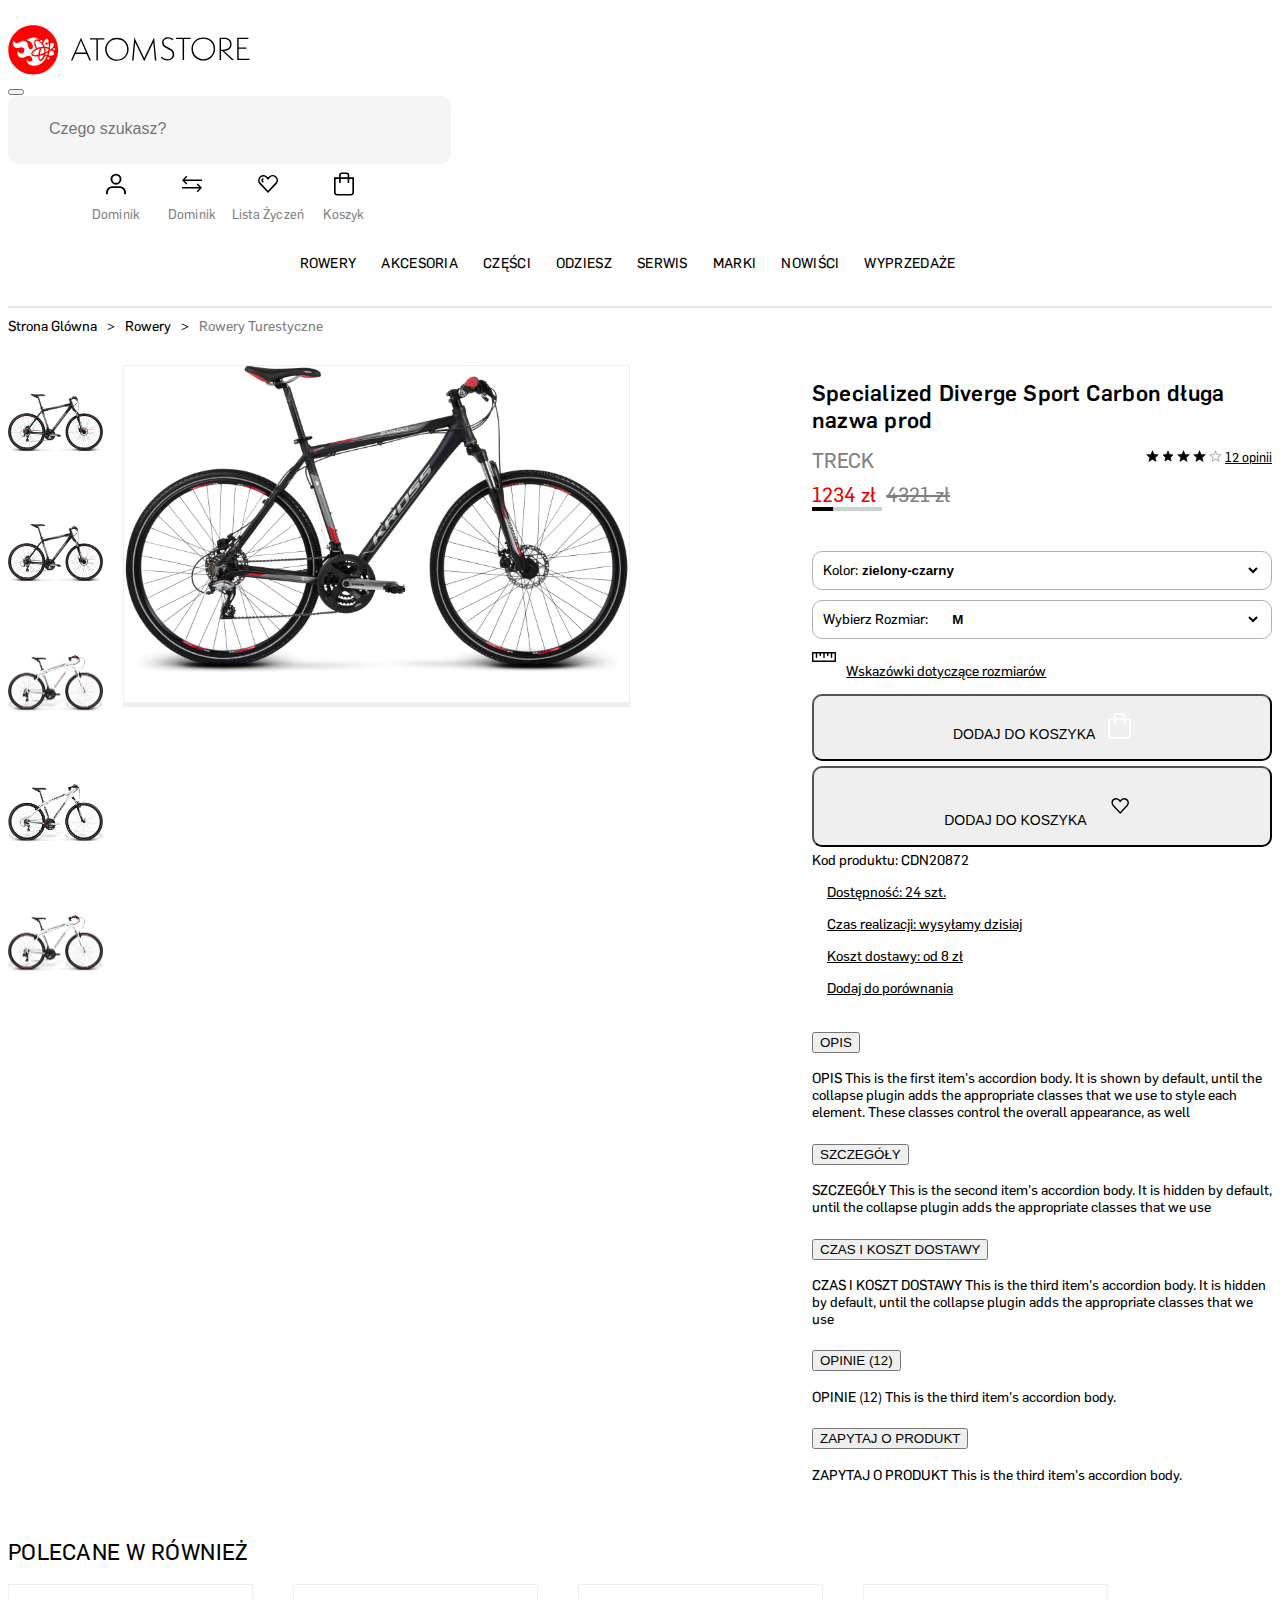
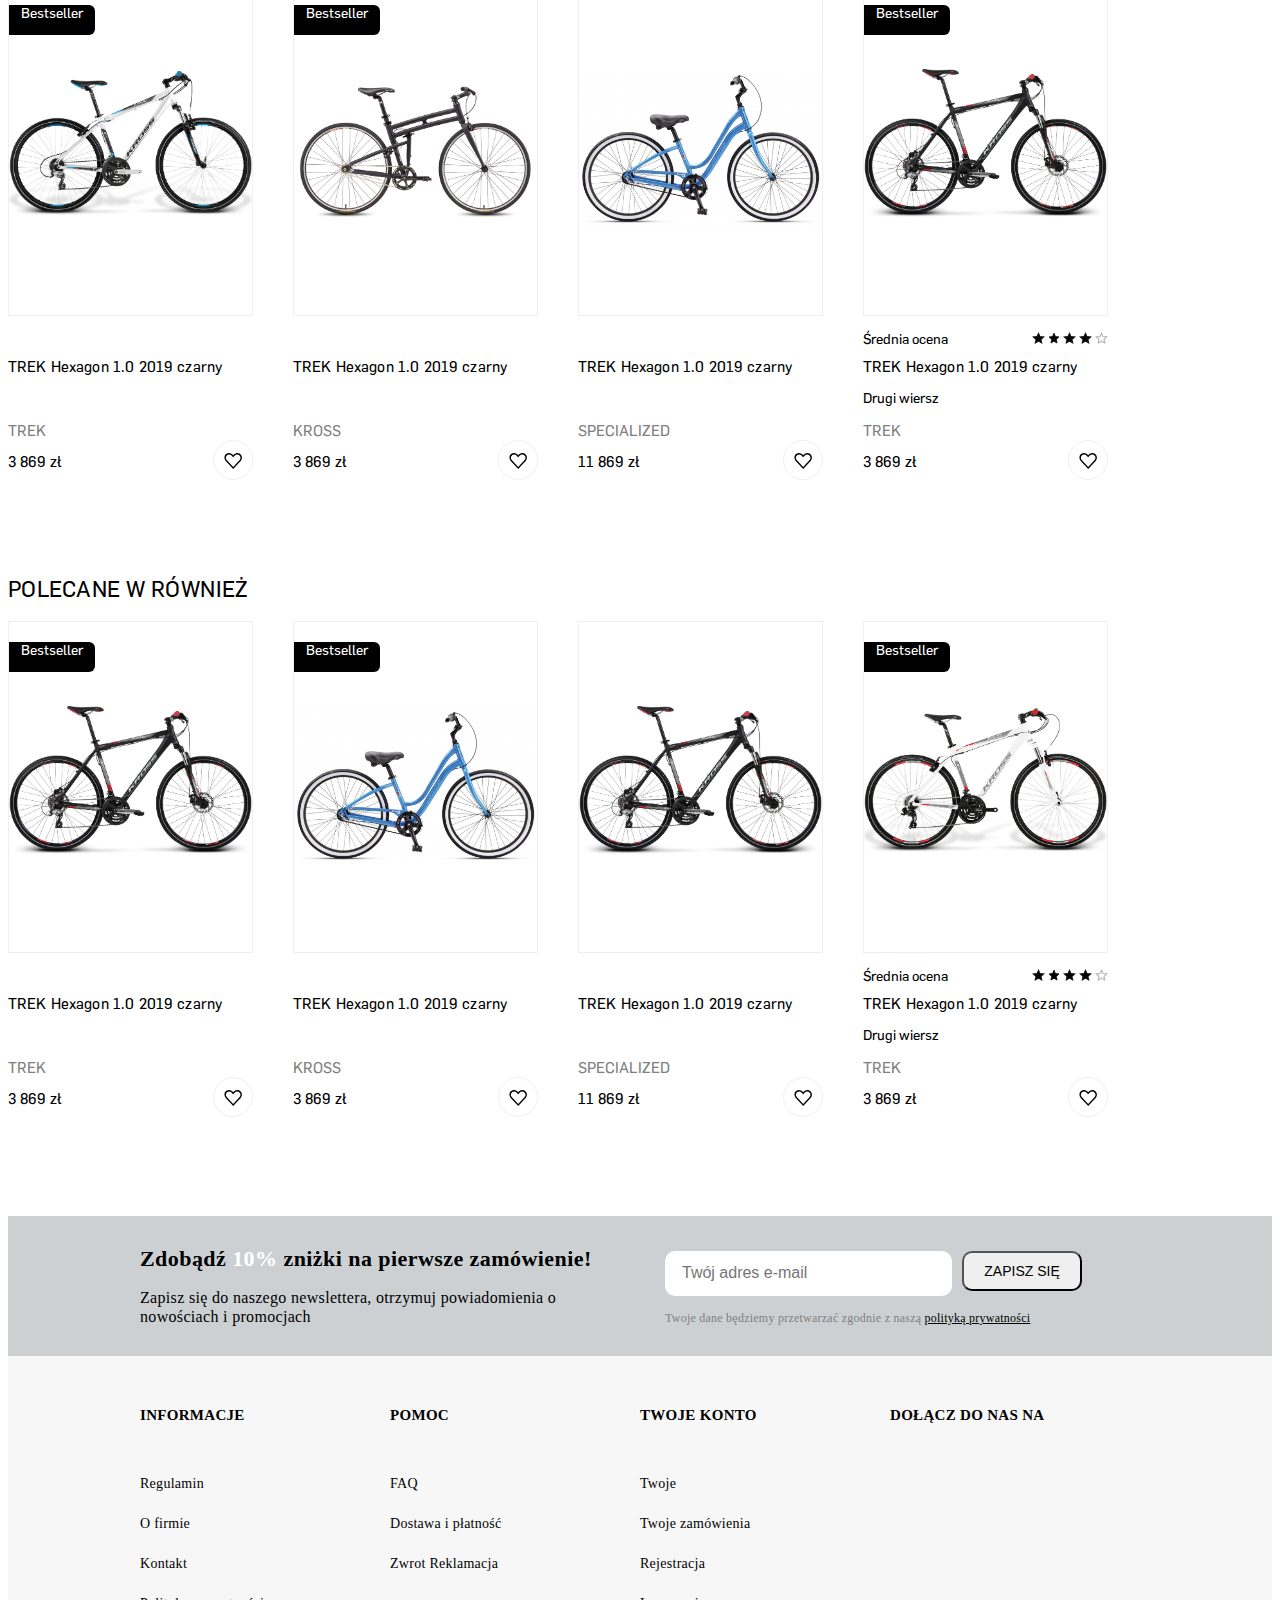
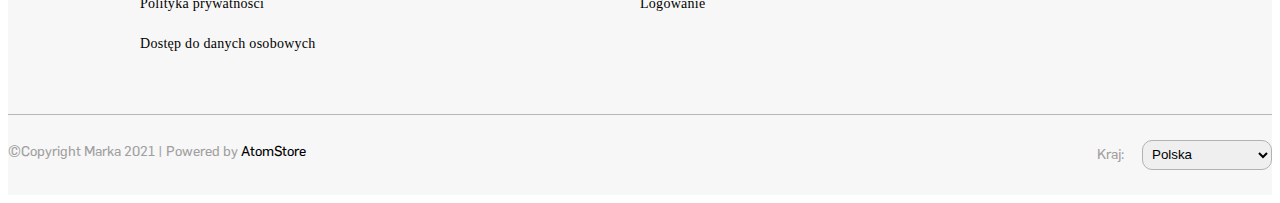
<file: bike_store/index.html>
<!DOCTYPE html>
<html lang="en">
<head>
    <meta charset="UTF-8"/>
    <meta name="viewport" content="width=device-width, initial-scale=1.0"/>
    <meta name="keywords" content="bike, store">
    <meta http-equiv="X-UA-Compatible" content="IE=edge,chrome=1">
    <meta name="application-name" content="bike_store">
    <meta name="mobile-web-app-capable" content="yes">

    <link rel="stylesheet" href="./fonts/fonts.css">
    <link rel="stylesheet" href="styles/custom.css">
    <link href="https://cdn.jsdelivr.net/npm/bootstrap@5.0.2/dist/css/bootstrap.min.css" rel="stylesheet"
          integrity="sha384-EVSTQN3/azprG1Anm3QDgpJLIm9Nao0Yz1ztcQTwFspd3yD65VohhpuuCOmLASjC" crossorigin="anonymous">
    <link rel="stylesheet" href="https://cdnjs.cloudflare.com/ajax/libs/font-awesome/6.0.0-beta2/css/all.min.css"
          integrity="sha512-YWzhKL2whUzgiheMoBFwW8CKV4qpHQAEuvilg9FAn5VJUDwKZZxkJNuGM4XkWuk94WCrrwslk8yWNGmY1EduTA=="
          crossorigin="anonymous" referrerpolicy="no-referrer"/>

    <link href=./icons/bike_favicon.png rel="shortcut icon" type=image/png>


    <title>Bike store</title>
</head>
<body>
<div class="container">
    <!--    HEADER-->
    <header>
        <div class="naw_header_wrap">
            <nav class="navbar navbar-expand-lg navbar-light ">
                <div class="wrap_header_menu">

                    <div class="wrap_logo">
                        <a href="#">
                            <img src="./img/logotyp_top.svg" width="242" alt="logotyp">
                        </a>
                    </div>
                    <button class="navbar-toggler" type="button" data-bs-toggle="collapse"
                            data-bs-target="#navbarTogglerDemo03"
                            aria-controls="navbarTogglerDemo03" aria-expanded="false" aria-label="Toggle navigation">
                        <span class="navbar-toggler-icon"></span>
                    </button>
                </div>

                <form class="d-flex">

                    <div class="collapse navbar-collapse" id="navbarTogglerDemo03">

                        <div class="wrap_search navbar-nav">
                            <i class="fas fa-search"></i>
                            <input type="text" placeholder="Czego szukasz?">
                        </div>
                        <div class="wrap_icons_navigations">
                            <div class="item_naw">
                                <a href="#">
                                    <img src="./icons/person_icon.svg" alt="person_icon">
                                    <div class="item_naw_title">
                                        dominik
                                    </div>
                                </a>
                            </div>

                            <div class="item_naw">
                                <a href="#">
                                    <img src="./icons/arrows_icon.svg" alt="arrows_icon">
                                    <div class="item_naw_title">
                                        dominik
                                    </div>
                                </a>
                            </div>

                            <div class="item_naw">
                                <a href="#">
                                    <img src="./icons/heart_icon.svg" alt="person_icon">
                                    <div class="item_naw_title">
                                        Lista życzeń
                                    </div>
                                </a>
                            </div>
                            <div class="item_naw">
                                <a href="#">
                                    <img src="./icons/basket_icon.svg" alt="basket_icon">
                                    <div class="item_naw_title">
                                        Koszyk
                                    </div>
                                </a>
                            </div>
                        </div>
                    </div>

                </form>
            </nav>
        </div>

        <div>
            <ul class="nav_pages_wrapper">
                <li><a href="">rowery</a></li>
                <li><a href="">akcesoria</a></li>
                <li><a href="">części</a></li>
                <li><a href="">odziesz</a></li>
                <li><a href="">serwis</a></li>
                <li><a href="">marki</a></li>
                <li><a href="">nowiści</a></li>
                <li><a href="">wyprzedaże</a></li>
            </ul>
        </div>
        <div class="header_border"></div>
    </header>

    <!--    ORDER BIKE-section-->
    <section class='order_bike'>
        <nav>
            <ol class="order_bike_header">
                <li><a href="#">strona glówna</a></li>
                <li>></li>
                <li><a href="#">rowery</a></li>
                <li>></li>
                <li aria-current="page">rowery turestyczne</li>
            </ol>
        </nav>
        <div class="order_bike_info">
            <div class="order_bike_info_left">
                <div class="slider_item_wrap">
                    <div class="slider_item">
                        <img src="./img/bicycle3.jpg" alt="bicycle">
                    </div>

                    <div class="slider_item">
                        <img src="./img/bicycle3.jpg" alt="bicycle2">
                    </div>

                    <div class="slider_item">
                        <img src="./img/bicycle.jpg" alt="bicycle">
                    </div>

                    <div class="slider_item">
                        <img src="./img/bicycle2.jpg" alt="bicycle2">
                    </div>

                    <div class="slider_item">
                        <img src="./img/bicycle.jpg" alt="bicycle">
                    </div>

                </div>
                <div class="big_item">
                    <img src="./img/bicycle3.jpg" alt="bicycle3">
                </div>
            </div>
            <div class="order_bike_info_right">
                <div class="for_buy_info">
                    <h1 class="for_buy_title">
                        Specialized Diverge Sport Carbon długa nazwa prod
                    </h1>
                    <div class="for_buy_price_wrap">
                        <span class="for_buy_price_title">treck</span>
                        <span class="for_buy_price_opinion">
                                <img src="./icons/star_icon_full.svg" alt="star_icon_full">
                                <img src="./icons/star_icon_full.svg" alt="star_icon_full">
                                <img src="./icons/star_icon_full.svg" alt="star_icon_full">
                                <img src="./icons/star_icon_full.svg" alt="star_icon_full">
                                <img src="./icons/star_icon_empty.svg" alt="star_icon_empty">
                                <span class="price_opinions_count"><a href="#">12 opinii</a></span>
                            </span>
                    </div>
                    <div class="price_bike_wrap">
                        <div class="price_bike_now">1234 zł
                            <div class="bottom_line">
                                <div class="bottom_line_filed"></div>
                            </div>
                        </div>
                        <span class="price_bike_old"><s>4321 zł</s></span>
                    </div>
                    <div class="select_buy_form_wrapper">
                        <form>
                            <div class="select_item_wrap">
                                <span class="select_buy_title">Kolor:</span>
                                <select class="select_buy" name="select_color">
                                    <option selected value="green-black">zielony-czarny</option>
                                    <option value="value2">czarny</option>
                                    <option value="value3">zielony</option>
                                </select>
                            </div>
                            <div class="select_item_wrap">
                                <span class="select_buy_title select_size">Wybierz Rozmiar:</span>
                                <select class="select_buy" name="select_color">
                                    <option selected value="M">M</option>
                                    <option value="L">L</option>
                                    <option value="XL">XL</option>
                                </select>
                            </div>
                            <div class="size_guidance">
                                <span class="ruler_icon"><img src="./icons/ruler_icon.svg" alt="ruler_icon"></span>
                                <a href="#">
                                    <p>Wskazówki dotyczące rozmiarów</p>
                                </a>
                            </div>
                            <button class='btn btn-dark'>
                                <div>
                                    <span>DODAJ DO KOSZYKA</span> <img src="./icons/bag_icon.svg" alt="bag_icon">
                                </div>

                            </button>
                            <button class='btn btn-transparent'>
                                <span>DODAJ DO KOSZYKA</span> <img src="./icons/circle_heart_icon.svg"
                                                                   alt="heart_circle_icon">
                            </button>
                        </form>
                    </div>
                    <div class="product_info_wrap">
                        <div class="product_info_code_wrap">
                            <span>Kod produktu:</span>
                            <span><b>CDN20872</b></span>
                        </div>

                        <div class="product_more_info_wrap">
                            <i class="fas fa-check icon_check_product"></i>
                            <span><a href="#">Dostępność: <b>24 szt.</b></a></span>
                        </div>
                        <div class="product_more_info_wrap">
                            <i class="far fa-clock"></i>
                            <span><a href="#">Czas realizacji: <b>wysyłamy dzisiaj</b></a></span>
                        </div>
                        <div class="product_more_info_wrap">
                            <i class="fas fa-truck"></i>
                            <span><a href="#">Koszt dostawy: <b>od 8 zł</b></a></span>
                        </div>
                        <div class="product_more_info_wrap">
                            <i class="fas fa-exchange-alt"></i>
                            <span><a href="#"> Dodaj do porównania</a> </span>
                        </div>
                    </div>

                    <div class="product_accordion_wrap">
                        <div class="accordion">
                            <div class="accordion-item">
                                <h2 class="accordion-header">
                                    <button class="accordion-button collapsed" type="button"
                                            data-bs-toggle="collapse" data-bs-target="#collapseOne"
                                            aria-expanded="false" aria-controls="collapseOne">
                                        OPIS
                                    </button>
                                </h2>
                                <div id="collapseOne" class="accordion-collapse collapse"
                                     aria-labelledby="headingOne" data-bs-parent="#accordionExample">
                                    <div class="accordion-body">
                                        <strong> OPIS This is the first item's accordion body.</strong> It is shown
                                        by
                                        default, until the collapse plugin adds the appropriate classes that we use
                                        to style each element. These classes control the overall appearance, as well
                                    </div>
                                </div>
                            </div>
                            <div class="accordion-item">
                                <h2 class="accordion-header" id="headingTwo">
                                    <button class="accordion-button collapsed" type="button"
                                            data-bs-toggle="collapse" data-bs-target="#collapseTwo"
                                            aria-expanded="false" aria-controls="collapseTwo">
                                        SZCZEGÓŁY
                                    </button>
                                </h2>
                                <div id="collapseTwo" class="accordion-collapse collapse"
                                     aria-labelledby="headingTwo" data-bs-parent="#accordionExample">
                                    <div class="accordion-body">
                                        <strong> SZCZEGÓŁY This is the second item's accordion body.</strong> It is
                                        hidden by
                                        default, until the collapse plugin adds the appropriate classes that we use
                                    </div>
                                </div>
                            </div>
                            <div class="accordion-item">
                                <h2 class="accordion-header" id="headingThree">
                                    <button class="accordion-button collapsed" type="button"
                                            data-bs-toggle="collapse" data-bs-target="#collapseThree"
                                            aria-expanded="false" aria-controls="collapseThree">
                                        CZAS I KOSZT DOSTAWY
                                    </button>
                                </h2>
                                <div id="collapseThree" class="accordion-collapse collapse"
                                     aria-labelledby="headingThree" data-bs-parent="#accordionExample">
                                    <div class="accordion-body">
                                        <strong> CZAS I KOSZT DOSTAWY This is the third item's accordion
                                            body.</strong> It is hidden by
                                        default, until the collapse plugin adds the appropriate classes that we use
                                    </div>
                                </div>
                            </div>
                            <div class="accordion-item">
                                <h2 class="accordion-header">
                                    <button class="accordion-button collapsed" type="button"
                                            data-bs-toggle="collapse" data-bs-target="#collapseFour"
                                            aria-expanded="false" aria-controls="collapseFour">
                                        OPINIE (12)
                                    </button>
                                </h2>
                                <div id='collapseFour' class="accordion-collapse collapse"
                                     aria-labelledby="headingFour" data-bs-parent="#accordionExample">
                                    <div class="accordion-body">
                                        <strong>OPINIE (12) This is the third item's accordion body.</strong>
                                    </div>
                                </div>
                            </div>
                            <div class="accordion-item">
                                <h2 class="accordion-header">
                                    <button class="accordion-button collapsed" type="button"
                                            data-bs-toggle="collapse" data-bs-target="#collapseFive"
                                            aria-expanded="false" aria-controls="collapseFive">
                                        ZAPYTAJ O PRODUKT
                                    </button>
                                </h2>
                                <div id='collapseFive' class="accordion-collapse collapse"
                                     aria-labelledby="headingFour" data-bs-parent="#accordionExample">
                                    <div class="accordion-body">
                                        <strong> ZAPYTAJ O PRODUKT This is the third item's accordion body.</strong>
                                    </div>
                                </div>
                            </div>
                        </div>
                    </div>
                </div>
            </div>
        </div>
    </section>
    <!--    RECOMMENDED-section-->
    <section class="recommended">
        <h2 class="recommended_title">
            POLECANE W RÓWNIEŻ
        </h2>
        <div class="recommended_slider_wrap">

            <div class="recommended_card_wrap">
                <div class="card_img_wrap">
                    <img src="./img/bicycle2.jpg" alt="bicycle5">
                    <div class="bestseller__card-active">Bestseller</div>
                </div>
                <div class="average_grade_wrap transparent">
                    <div>Średnia ocena</div>
                    <div>
                        <img src="./icons/star_icon_full.svg" alt="star_icon_full">
                        <img src="./icons/star_icon_full.svg" alt="star_icon_full">
                        <img src="./icons/star_icon_full.svg" alt="star_icon_full">
                        <img src="./icons/star_icon_full.svg" alt="star_icon_full">
                        <img src="./icons/star_icon_empty.svg" alt="star_icon_empty">
                    </div>
                </div>
                <p class="card_text">TREK Hexagon 1.0 2019 czarny</p>
                <p class="transparent">empty </p>
                <p class="card_title">TREK</p>
                <div class="card_price">
                    <div> 3 869 zł</div>
                    <div><img src="./icons/circle_heart_icon.svg" alt="circle_heart_icon"></div>
                </div>
            </div>

            <div class="recommended_card_wrap">
                <div class="card_img_wrap">
                    <img src="./img/bicycle4.jpg" alt="bicycle5">
                    <div class="bestseller__card-active">Bestseller</div>
                </div>
                <div class="average_grade_wrap transparent">
                    <div>Średnia ocena</div>
                    <div>
                        <img src="./icons/star_icon_full.svg" alt="star_icon_full">
                        <img src="./icons/star_icon_full.svg" alt="star_icon_full">
                        <img src="./icons/star_icon_full.svg" alt="star_icon_full">
                        <img src="./icons/star_icon_full.svg" alt="star_icon_full">
                        <img src="./icons/star_icon_empty.svg" alt="star_icon_empty">
                    </div>
                </div>
                <p class="card_text">TREK Hexagon 1.0 2019 czarny</p>
                <p class="transparent">empty </p>
                <p class="card_title">KROSS</p>
                <div class="card_price">
                    <div> 3 869 zł</div>
                    <div><img src="./icons/circle_heart_icon.svg" alt="circle_heart_icon"></div>
                </div>
            </div>

            <div class="recommended_card_wrap">
                <div class="card_img_wrap">
                    <img src="./img/bicycle5.jpg" alt="bicycle5">
                    <div class="bestseller__card">Bestseller</div>
                </div>
                <div class="average_grade_wrap transparent">
                    <div>Średnia ocena</div>
                    <div>
                        <img src="./icons/star_icon_full.svg" alt="star_icon_full">
                        <img src="./icons/star_icon_full.svg" alt="star_icon_full">
                        <img src="./icons/star_icon_full.svg" alt="star_icon_full">
                        <img src="./icons/star_icon_full.svg" alt="star_icon_full">
                        <img src="./icons/star_icon_empty.svg" alt="star_icon_empty">
                    </div>
                </div>
                <p class="card_text">TREK Hexagon 1.0 2019 czarny</p>
                <p class="transparent">empty </p>
                <p class="card_title">SPECIALIZED</p>
                <div class="card_price">
                    <div> 11 869 zł</div>
                    <div><img src="./icons/circle_heart_icon.svg" alt="circle_heart_icon"></div>
                </div>
            </div>

            <div class="recommended_card_wrap">
                <div class="card_img_wrap">
                    <img src="./img/bicycle3.jpg" alt="bicycle5">
                    <div class="bestseller__card-active">Bestseller</div>
                </div>
                <div class="average_grade_wrap">
                    <div>Średnia ocena</div>
                    <div>
                        <img src="./icons/star_icon_full.svg" alt="star_icon_full">
                        <img src="./icons/star_icon_full.svg" alt="star_icon_full">
                        <img src="./icons/star_icon_full.svg" alt="star_icon_full">
                        <img src="./icons/star_icon_full.svg" alt="star_icon_full">
                        <img src="./icons/star_icon_empty.svg" alt="star_icon_empty">
                    </div>
                </div>

                <p class="card_text">TREK Hexagon 1.0 2019 czarny</p>
                <p> Drugi wiersz</p>
                <p class="card_title">TREK</p>
                <div class="card_price">
                    <div> 3 869 zł</div>
                    <div><img src="./icons/circle_heart_icon.svg" alt="circle_heart_icon"></div>
                </div>
            </div>

            <div class="recommended_card_wrap">
                <div class="card_img_wrap">
                    <img src="./img/bicycle5.jpg" alt="bicycle5">
                    <div class="bestseller__card-active">Bestseller</div>
                </div>
                <div class="often_bought_btn_wrap">
                    <button class="often_bought_btn">Często kupowane</button>
                </div>
                <p class="card_text">TREK Hexagon 1.0 2019 czarny</p>
                <p> Drugi wiersz</p>
                <p class="card_title">TREK</p>
                <div class="card_price">
                    <div> 3 869 zł</div>
                    <div><img src="./icons/circle_heart_icon.svg" alt="circle_heart_icon"></div>
                </div>
            </div>

        </div>
    </section>
    <section class="recommended">
        <h2 class="recommended_title">
            POLECANE W RÓWNIEŻ
        </h2>
        <div class="recommended_slider_wrap">

            <div class="recommended_card_wrap autoplay">
                <div class="card_img_wrap">
                    <img src="./img/bicycle3.jpg" alt="bicycle5">
                    <div class="bestseller__card-active">Bestseller</div>
                </div>
                <div class="average_grade_wrap transparent">
                    <div>Średnia ocena</div>
                    <div>
                        <img src="./icons/star_icon_full.svg" alt="star_icon_full">
                        <img src="./icons/star_icon_full.svg" alt="star_icon_full">
                        <img src="./icons/star_icon_full.svg" alt="star_icon_full">
                        <img src="./icons/star_icon_full.svg" alt="star_icon_full">
                        <img src="./icons/star_icon_empty.svg" alt="star_icon_empty">
                    </div>
                </div>
                <p class="card_text">TREK Hexagon 1.0 2019 czarny</p>
                <p class="transparent">empty </p>
                <p class="card_title">TREK</p>
                <div class="card_price">
                    <div> 3 869 zł</div>
                    <div><img src="./icons/circle_heart_icon.svg" alt="circle_heart_icon"></div>
                </div>
            </div>

            <div class="recommended_card_wrap">
                <div class="card_img_wrap">
                    <img src="./img/bicycle5.jpg" alt="bicycle5">
                    <div class="bestseller__card-active">Bestseller</div>
                </div>
                <div class="average_grade_wrap transparent">
                    <div>Średnia ocena</div>
                    <div>
                        <img src="./icons/star_icon_full.svg" alt="star_icon_full">
                        <img src="./icons/star_icon_full.svg" alt="star_icon_full">
                        <img src="./icons/star_icon_full.svg" alt="star_icon_full">
                        <img src="./icons/star_icon_full.svg" alt="star_icon_full">
                        <img src="./icons/star_icon_empty.svg" alt="star_icon_empty">
                    </div>
                </div>
                <p class="card_text">TREK Hexagon 1.0 2019 czarny</p>
                <p class="transparent">empty </p>
                <p class="card_title">KROSS</p>
                <div class="card_price">
                    <div> 3 869 zł</div>
                    <div><img src="./icons/circle_heart_icon.svg" alt="circle_heart_icon"></div>
                </div>
            </div>

            <div class="recommended_card_wrap">
                <div class="card_img_wrap">
                    <img src="./img/bicycle3.jpg" alt="bicycle5">
                    <div class="bestseller__card">Bestseller</div>
                </div>
                <div class="average_grade_wrap transparent">
                    <div>Średnia ocena</div>
                    <div>
                        <img src="./icons/star_icon_full.svg" alt="star_icon_full">
                        <img src="./icons/star_icon_full.svg" alt="star_icon_full">
                        <img src="./icons/star_icon_full.svg" alt="star_icon_full">
                        <img src="./icons/star_icon_full.svg" alt="star_icon_full">
                        <img src="./icons/star_icon_empty.svg" alt="star_icon_empty">
                    </div>
                </div>
                <p class="card_text">TREK Hexagon 1.0 2019 czarny</p>
                <p class="transparent">empty </p>
                <p class="card_title">SPECIALIZED</p>
                <div class="card_price">
                    <div> 11 869 zł</div>
                    <div><img src="./icons/circle_heart_icon.svg" alt="circle_heart_icon"></div>
                </div>
            </div>

            <div class="recommended_card_wrap">
                <div class="card_img_wrap">
                    <img src="./img/bicycle.jpg" alt="bicycle5">
                    <div class="bestseller__card-active">Bestseller</div>
                </div>
                <div class="average_grade_wrap">
                    <div>Średnia ocena</div>
                    <div>
                        <img src="./icons/star_icon_full.svg" alt="star_icon_full">
                        <img src="./icons/star_icon_full.svg" alt="star_icon_full">
                        <img src="./icons/star_icon_full.svg" alt="star_icon_full">
                        <img src="./icons/star_icon_full.svg" alt="star_icon_full">
                        <img src="./icons/star_icon_empty.svg" alt="star_icon_empty">
                    </div>
                </div>

                <p class="card_text">TREK Hexagon 1.0 2019 czarny</p>
                <p> Drugi wiersz</p>
                <p class="card_title">TREK</p>
                <div class="card_price">
                    <div> 3 869 zł</div>
                    <div><img src="./icons/circle_heart_icon.svg" alt="circle_heart_icon"></div>
                </div>
            </div>

            <div class="recommended_card_wrap">
                <div class="card_img_wrap">
                    <img src="./img/bicycle2.jpg" alt="bicycle5">
                    <div class="bestseller__card-active">Bestseller</div>
                </div>
                <div class="often_bought_btn_wrap">
                    <button class="often_bought_btn">Często kupowane</button>
                </div>
                <p class="card_text">TREK Hexagon 1.0 2019 czarny</p>
                <p> Drugi wiersz</p>
                <p class="card_title">TREK</p>
                <div class="card_price">
                    <div> 3 869 zł</div>
                    <div><img src="./icons/circle_heart_icon.svg" alt="circle_heart_icon"></div>
                </div>
            </div>

        </div>
    </section>
</div>
<!--PROMOTION-->
<section class="promotion_section">
    <div class="container">
        <div class="bottom_container">
            <div class="wrap_promotion_info">
                <div class="left_promotion_info">
                    <h2 class="promotion_title">
                        Zdobądź <span class="promotion_procent">10%</span> zniżki na pierwsze zamówienie!
                    </h2>
                    <p class="promotion_sub_title">Zapisz się do naszego newslettera, otrzymuj powiadomienia o
                        nowościach i
                        promocjach</p>
                </div>
                <div class="right_promotion_info">
                    <form class="form_send_mail">
                        <input class="form_send_mail_input" placeholder="Twój adres e-mail" type="email">
                        <button type="button" class="btn btn-dark">ZAPISZ SIĘ</button>
                    </form>
                    <div class="send_info">
                        <p>Twoje dane będziemy przetwarzać zgodnie z naszą <a href="#">polityką prywatności</a></p>
                    </div>

                </div>
            </div>

        </div>

    </div>
</section>
<!--FOOTER-->
<footer class="footer_section">
    <div class="container">
        <div class="bottom_container">
            <div class="footer_contacts_wrapper">

                <div class="footer_contacts_column">
                    <div class="footer_contact_title">
                        INFORMACJE
                    </div>
                    <div class="footer_contact_sub_title">
                        Regulamin
                    </div>
                    <div class="footer_contact_sub_title">
                        O firmie
                    </div>
                    <div class="footer_contact_sub_title">
                        Kontakt
                    </div>
                    <div class="footer_contact_sub_title">
                        Polityka prywatności
                    </div>
                    <div class="footer_contact_sub_title">
                        Dostęp do danych osobowych
                    </div>
                </div>

                <div class="footer_contacts_column">
                    <div class="footer_contact_title">
                        POMOC
                    </div>
                    <div class="footer_contact_sub_title">
                        FAQ
                    </div>
                    <div class="footer_contact_sub_title">
                        Dostawa i płatność
                    </div>
                    <div class="footer_contact_sub_title">
                        Zwrot Reklamacja
                    </div>
                </div>
                <div class="footer_contacts_column">
                    <div class="footer_contact_title">
                        TWOJE KONTO
                    </div>
                    <div class="footer_contact_sub_title">
                        Twoje
                    </div>
                    <div class="footer_contact_sub_title">
                        Twoje zamówienia
                    </div>
                    <div class="footer_contact_sub_title">
                        Rejestracja
                    </div>
                    <div class="footer_contact_sub_title">
                        Logowanie
                    </div>
                </div>

                <div class="footer_contacts_column">
                    <div class="footer_contact_title">
                        DOŁĄCZ DO NAS NA
                    </div>
                    <div class="footer_contact_icons">
                        <a href="#"><i class="fa-brands fa-facebook-square"></i></a>
                        <a href="#"><i class="fa-brands fa-instagram"></i></a>
                    </div>

                </div>
            </div>
        </div>
    </div>
    <div class="footer_bottom_section">
        <div class="container">
            <div class="footer_bottom_wrap_info">
                <div class="footer_author">
                    <span class="footer_copyright">
                        &copy;Copyright Marka 2021 | Powered by
                    </span>
                    <span class="footer_copyright_author">AtomStore</span>
                </div>

                <div class="select_country_wrap">
                    <span class="select_country_title">Kraj:</span>
                    <select class="select_country_chose" name="select_country">
                        <option selected value="Polska">Polska</option>
                        <option value="Ukraine">Ukraine</option>
                        <option value="Germany">Germany</option>
                    </select>
                </div>
            </div>
        </div>
    </div>
</footer>

<script src="https://cdn.jsdelivr.net/npm/@popperjs/core@2.9.2/dist/umd/popper.min.js"
        integrity="sha384-IQsoLXl5PILFhosVNubq5LC7Qb9DXgDA9i+tQ8Zj3iwWAwPtgFTxbJ8NT4GN1R8p"
        crossorigin="anonymous"></script>
<script src="https://cdn.jsdelivr.net/npm/bootstrap@5.0.2/dist/js/bootstrap.min.js"
        integrity="sha384-cVKIPhGWiC2Al4u+LWgxfKTRIcfu0JTxR+EQDz/bgldoEyl4H0zUF0QKbrJ0EcQF"
        crossorigin="anonymous"></script>

<script src="./js/custom.js"></script>
</body>
</html>
</file>
<file: bike_store/fonts/fonts.css>
@font-face {
    font-family: "Flama-Basic";
    src: url("./Falma/Flama-Basic.otf");
}
@font-face {
    font-family: "Flama-Bold";
    src: url("./Falma/Flama-Bold.otf");
}
@font-face {
    font-family: "Flama-Light";
    src: url("./Falma/Flama-Light.otf");
}
@font-face {
    font-family: "Flama-Medium";
    src: url("./Falma/Flama-Medium.otf");
}
</file>
<file: bike_store/styles/custom.css>
.container {
    font-family: "Flama-Basic",sans-serif;
    font-weight: 400;
    font-size: 14px;

    -webkit-box-sizing: border-box;
    box-sizing: border-box;
}

/*-----BUTTONS----*/
.btn {
    text-transform: uppercase;
    width: 100%;
    border-radius: 10px;
    padding: 17px;
    margin-bottom: 5px;
    font-size: 14px;
}

.btn img {
    margin-left: 10px;
}

/*HEADER*/
.bg-light {
    background-color: #ffffff !important;
}

.naw_header_wrap {
    margin-top: 25px;
}

.wrap_logo {
    margin-right: 100px;
}

.wrap_search {
    display: flex;
    background: #F5F5F5;
    align-items: center;
    width: 600px;
    height: 40px;
    border-radius: 10px;
    padding: 14px;
    transition: .2s all;
}

.wrap_search:hover {
    box-shadow: 0 0 4px #5260B9FF;
}

.wrap_search i {
    font-size: 17px;
    margin-right: 15px;
    margin-left: 10px;
}

.wrap_search input {
    width: 90%;
    outline: none;
    background: transparent;
    border-color: transparent;
    padding: 0px 0px 3px 0px;
    font-size: 16px;
}

.item_naw {
    text-align: center;
    width: 76px;
}

.item_naw img {
    width: 20px;
    height: 40px;
}

.item_naw a {
    text-decoration: none;
}

.item_naw:last-child {
    margin: 0px;
}

.item_naw_title {
    text-transform: capitalize;
    font-size: 13px;
    color: #848484;
    letter-spacing: 0.22px;
    line-height: 13px;
    transition: all 0.3s linear;
}

.nav_pages_wrapper {
    display: block;
}

.wrap_icons_navigations {
    display: flex;
    margin-left: 70px;
}

.nav_pages_wrapper {
    display: flex;
    padding: 0;
    justify-content: center;
    align-items: center;
}

.nav_pages_wrapper li {
    list-style-type: none;
    letter-spacing: 0.3px;
    color: #000000;
    text-transform: uppercase;
    opacity: 1;
    margin: 20px 25px 20px 0px;
    transition: all 0.3s linear;
}

.nav_pages_wrapper li a {
    transition: all 0.3s linear;
    color: #000000;
    text-decoration: none;
}

.nav_pages_wrapper li a:hover {
    color: rgba(0, 0, 0, 0.5);
}

.header_border {
    border: 1px solid #E5E5E5;
}

/*SECTION: order_bike*/
.order_bike_header {
    display: flex;
    color: #000000;
    list-style-type: none;
    text-transform: capitalize;
    padding: 0;
    margin: 10px 0px 30px 0px;
}

.order_bike_header li {
    margin-right: 10px;
}

.order_bike_header li:last-child {
    color: #808080;
}

.order_bike_header li a {
    text-decoration: none;
    color: #000000;
}

.order_bike_info {
    width: 100%;
    display: flex;
}

.order_bike_info_left {
    display: flex;
    width: 50%;
    margin-right: 20px;
}

.slider_item_wrap {
    max-width: 95px;
    margin-right: 20px;
}

.slider_item {
    display: flex;
    align-items: center;
    min-width: 90px;
    min-height: 120px;
    background: #ffffff;
    margin-bottom: 10px;
}

.slider_item img {
    max-width: 100%;
    height: 100%;
    cursor: pointer;
}

.big_item {
    position: relative;
    height: fit-content;
    background: #EFEFEF;
    border: 1px solid #EFEFEF;

}

.big_item img {
    width: 100%;
    height: 100%;

}

/*ORDER BIKE INFO RIGHT*/
.order_bike_info_right {
    width: 50%;
    display: flex;
    justify-content: end;
}

.for_buy_info {
    width: 460px
}

.for_buy_title {
    font-family: "Flama-Medium";
    letter-spacing: 0.22px;
    color: #000000;
    font-size: 22px;
    line-height: 27px;
}

.for_buy_price_wrap {
    margin: 10px 0px 10px 0px;
    display: flex;
    justify-content: space-between;
}

.for_buy_price_title {
    text-transform: uppercase;
    width: 50px;
    color: #808080;
    font-size: 20px;
}

.for_buy_price_opinion {
    width: 50%;
    text-align: end;
}

.price_opinions_count a {
    font-size: 13px;
    color: #000000;
}

.price_bike_wrap {
    display: flex;
    margin-bottom: 40px;
}

.price_bike_now {
    color: #EB0000;
    font-size: 20px;
    font-weight: bold;
    margin-right: 10px;
}

.bottom_line {
    width: 110%;
    height: 4px;
    background-color: #CCD0D3;

}

.bottom_line_filed {
    width: 30%;
    height: 4px;
    background-color: #000000;

}

.price_bike_old {
    font-size: 20px;
    color: #808080;
}

/*select buy*/
.select_item_wrap {
    display: flex;
    align-items: center;
    border: 1px solid #B2B2B2;
    border-radius: 10px;
    padding: 10px;
    margin-bottom: 10px;
    background: #ffffff;
}

.select_size {
    width: 40%;
}

.select_buy {
    width: 100%;
    border: transparent;
    font-weight: 600;
    background: #ffffff;
}

.select_buy_title {
    font-weight: 200;
}

.select_buy:focus {
    outline: none;
    border: transparent;
}

.size_guidance {
    display: flex;
    font-size: 14px;
}

.size_guidance a {
    color: #000000;
}

.ruler_icon {
    margin-right: 10px;
}

.product_info_wrap {
    margin-bottom: 30px;
}

.product_info_code_wrap {
    color: #000000;
    font-size: 14px;
    margin-bottom: 15px;
}

.product_more_info_wrap {
    font-size: 14px;
    margin-bottom: 15px;
}

.product_more_info_wrap i {
    margin-right: 15px;
}

.product_more_info_wrap a {
    color: #000000;
}

.icon_check_product {
    color: #00a900;
}

/*PRODUCT ACCORDION*/
.product_accordion_wrap {
    margin-bottom: 40px;
}

.accordion-item {
    border-left: none;
    border-right: none;

}

/*SECTION RECOMMENDED*/
.recommended {
    margin-bottom: 95px;
}

.recommended_title {
    text-transform: uppercase;
    color: #000000;
    font-size: 22px;
    margin-bottom: 20px;
    font-weight: 600;
    line-height: 22px;
    letter-spacing: 0.44px;
}

.recommended_slider_wrap {
    display: flex;
    margin-bottom: 80px;
}

.recommended_card_wrap {
    max-width: 245px;
    max-height: 500px;
    margin-right: 40px;
}

.card_img_wrap {
    position: relative;
    display: flex;
    align-items: center;
    max-width: 245px;
    height: 330px;
    cursor: pointer;
    border: 1px solid #EFEFEF;


}

.card_img_wrap img {
    max-height: 100%;
    max-width: 100%;
    width: auto;
    height: auto;
}

.card_text {
    font-size: 15px;
    margin: 0px;
    letter-spacing: 0.15px;
    line-height: 18px;
    color: #000000;
}

.card_title {
    font-size: 15px;
    margin-bottom: 0px;
    letter-spacing: 0px;
    text-transform: uppercase;
    color: #808080;
    opacity: 1;
}

.card_price {
    display: flex;
    font-size: 15px;
    letter-spacing: 0px;
    justify-content: space-between;
    align-items: center;
    opacity: 1;
}

.card_price img {
    cursor: pointer;
}

.bestseller__card {
    display: none;

}

.bestseller__card-active {
    text-align: center;
    border-radius: 0px 6px 6px 0px;
    width: 86px;
    height: 30px;
    background-color: #000000;
    color: #ffffff;
    position: absolute;
    top: 20px;
    left: 0px;
}

.average_grade_wrap {
    display: flex;
    justify-content: space-between;
    margin: 15px 0 10px 0;
}

.transparent {
    opacity: 0;
    cursor: default;
}

.often_bought_btn {
    margin: 14px 0 8px 0;
    padding: 3px 12px 3px 12px;
    font-weight: 600;
    border: 1px solid #808080;
    border-radius: 6px;
    font-size: 12px;
    background: transparent;
    outline: none;
}

/*PROMOTION*/
.wrap_promotion_info {
    display: flex;
}

.promotion_section {
    min-height: 140px;
    background-color: #CCD0D3;
}

.bottom_container {
    font-family: "Flama";
    margin: 0 auto;
    max-width: 1000px;
    display: flex;
}

/*PROMOTION-left*/
.left_promotion_info {
    width: 50%;
    text-align: start;
    margin-right: 50px;
}

.promotion_title {
    font-size: 22px;
    font-weight: bold;
    margin: 30px 0px 10px 0px;
    letter-spacing: 0.44px;
}

.promotion_procent {
    color: #ffffff;
}

.promotion_sub_title {
    color: #000000;
    font-size: 16px;
    line-height: 19px;
    letter-spacing: 0.32px;
}

/*PROMOTION-right*/
.right_promotion_info {
    width: 50%;
}

.form_send_mail {
    display: flex;
    margin-top: 35px;
    margin-bottom: 15px;
}

.form_send_mail button {
    text-transform: uppercase;
    text-align: center;
    padding: 10px 20px 10px 20px;
    width: 120px;
    max-height: 40px;
}

.form_send_mail_input {
    border-radius: 10px;
    padding: 10px 10px 10px 17px;
    min-width: 260px;
    max-height: 40px;
    border: transparent;
    margin-right: 10px;
    color: #808080;
    font-size: 16px;
    transition: all 0.3s linear;

}

.form_send_mail_input:focus {
    outline: none;
    border: 1px solid #676666
}

.send_info {
    font-size: 12px;
    color: #808080;
    line-height: 14px;
    letter-spacing: 0.24px;
}

.send_info a {
    color: #000000;
}

/*FOOTER*/
.footer_contacts_wrapper {
    margin-top: 50px;
    display: flex;
    min-width: 100%;
    justify-content: space-between;
    flex-wrap: wrap;
}

.footer_section {
    /*padding-top: 50px;*/
    background-color: #F7F7F7;
}

.footer_contacts_column {
    min-width: 25%;
    margin-bottom: 50px;
}

.footer_contact_title {
    letter-spacing: 0.3px;
    color: #000000;
    text-transform: uppercase;
    font-size: 15px;
    line-height: 18px;
    margin-bottom: 40px;
    font-weight: 600;
}

.footer_contact_sub_title {
    font-size: 14px;
    line-height: 40px;
    color: #000000;
    letter-spacing: 0.28px;
}

.footer_contact_icons i:nth-child(1n) {
    margin-right: 10px;
    /*cursor:pointer;*/
}

.footer_contact_icons i {
    font-size: 40px;
    color: #000000;
}

/*FOOTER-BUTTON*/
.footer_bottom_section {
    background-color: #F7F7F7;
    border-top: 1px solid #b6b6b6;
}

.footer_bottom_wrap_info {
    display: flex;
    justify-content: space-between;
    margin-top: 25px;
    padding-bottom: 25px;
}

.footer_copyright {
    letter-spacing: 0px;
    color: #A0A0A0;
    line-height: 24px;
    font-size: 14px;
}

.footer_copyright_author {
    letter-spacing: 0px;
    color: #000000;
    font-size: 14px;
}

.select_country_chose {
    outline: none;
    border: 1px solid #B2B2B2;
    border-radius: 10px;
    min-width: 130px;
    min-height: 30px;
    padding: 5px;
}

.select_country_title {
    letter-spacing: 0px;
    color: #A0A0A0;
    margin-right: 15px;
    font-size: 14px;
    line-height: 24px;
}

/*-------------MEDIA---------------*/
@media (max-width: 1400px) {
    /*HEADER media*/
    .wrap_search {
        width: 415px;
    }

    /*SLIDER-RECOMMENDED*/
    .recommended_card_wrap:nth-last-child(1) {
        display: none
    }
}

@media (max-width: 1200px) {
    /*HEADER media*/
    .wrap_search {
        width: 300px;
    }

    .wrap_logo {
        margin-right: 40px;
    }

    /*SLIDER-RECOMMENDED*/
    .recommended_card_wrap:nth-last-child(2) {
        display: none
    }
}

@media (max-width: 1000px) {
    /*HEADER*/
    .wrap_search {
        width: 100%;
        padding: 5px;
        flex-wrap: wrap;
    }

    .wrap_icons_navigations {

        margin-left: 0px;
    }

    /*ORDER_BIKE-SLIDER*/
    .slider_item_wrap {
        display: none;
    }

    /*FOOTER*/
    .footer_contacts_column {
        width: 50%
    }
}

@media (max-width: 992px) {

    .wrap_header_menu {
        display: flex;
        width: 100%;
        justify-content: space-between;
    }

    .wrap_search {
        justify-content: center;
        padding-left: 12px;
        margin-top: 10px;
    }

}

@media (max-width: 900px) {
    /*SLIDER-RECOMMENDED*/
    .recommended_card_wrap:nth-last-child(3) {
        display: none
    }
}

@media (max-width: 800px) {
    /*HEADER*/
    .nav_pages_wrapper {
        display: none;
    }

    /*PROMOTION*/
    .wrap_promotion_info {
        display: block;
        text-align: center;
        width: 100%;
    }

    .left_promotion_info {
        width: 100%;
        text-align: center;
    }

    .right_promotion_info {
        width: 100%;
    }

    .form_send_mail {
        display: block;
    }

    .send_info {
        margin-bottom: 70px;
    }
}

@media (max-width: 770px) {
    /*HEADER*/
    .header_border {
        border: none;
    }

    .order_bike_info {
        display: block;
    }

    .order_bike_header {
        display: none;
    }

    .order_bike_info_left {
        width: 100%;
        justify-content: center;

    }

    .order_bike_info_right {
        width: 100%;
        justify-content: center;
        margin-top: 40px;
    }

}

@media (max-width: 610px) {
    /*SLIDER-RECOMMENDED*/
    .recommended_card_wrap:nth-last-child(4) {
        display: none
    }
}

@media (max-width: 440px) {
    /*HEADER*/
    .wrap_logo {
        margin: 0px;
    }

    /*FOOTER*/
    .footer_contacts_column {
        width: 100%;
        padding: 0 20px 0 20px;
    }

    .form_send_mail input {
        margin: 0px;
    }

    .form_send_mail button {
        min-width: 260px;
        margin-top: 15px;
    }
}
</file>
